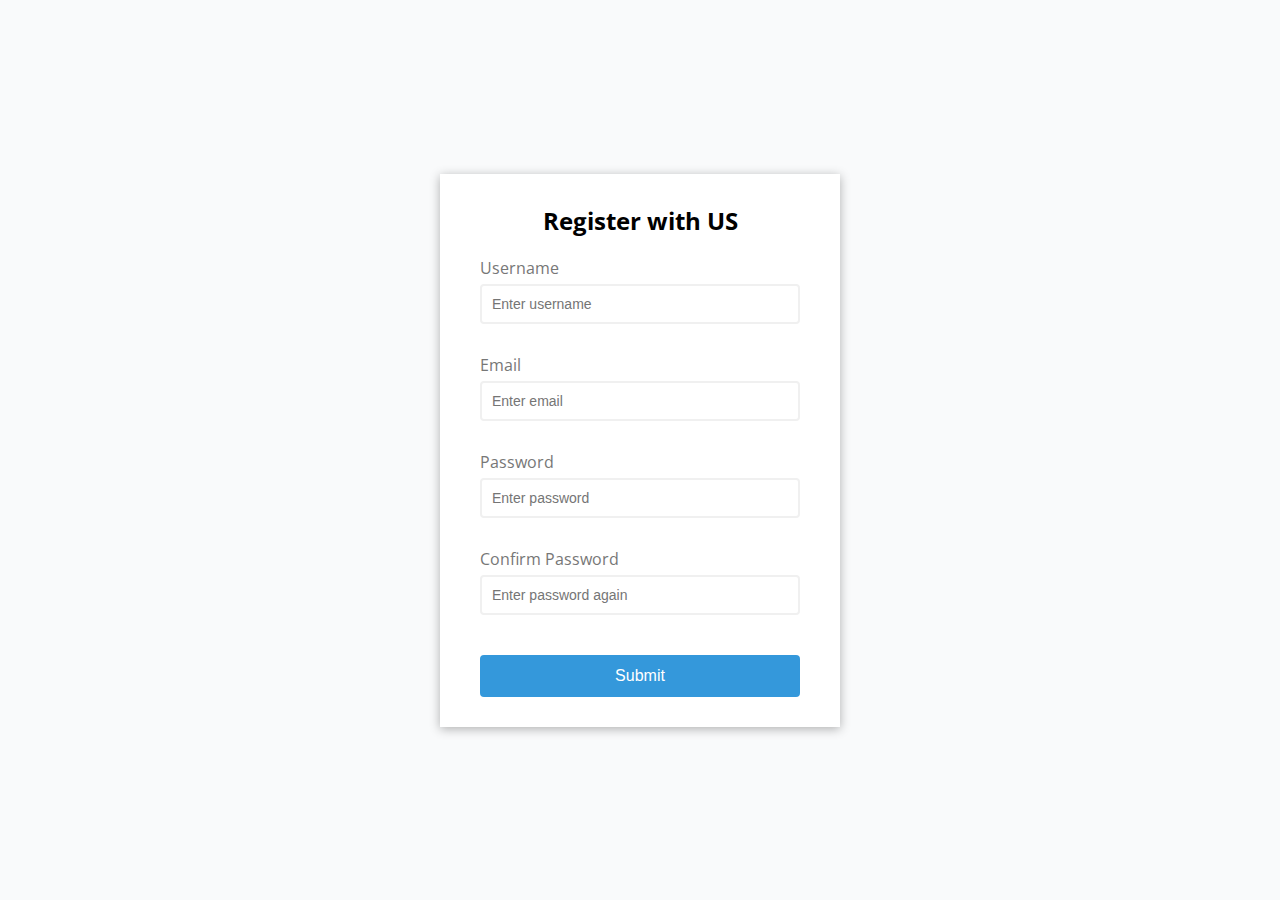
<file: 01_form_validator/index.html>
<!DOCTYPE html>
<html lang="en">
  <head>
    <meta charset="UTF-8" />
    <meta http-equiv="X-UA-Compatible" content="IE=edge" />
    <meta name="viewport" content="width=device-width, initial-scale=1.0" />
    <link rel="stylesheet" href="style.css" />
    <title>Form Validator</title>
  </head>
  <body>
    <div class="container">
      <form id="form" class="form">
        <h2>Register with US</h2>
        <div class="form-control">
          <label for="username">Username</label>
          <input type="text" id="username" placeholder="Enter username" />
          <small>Error message</small>
        </div>
        <div class="form-control">
          <label for="email">Email</label>
          <input type="text" id="email" placeholder="Enter email" />
          <small>Error message</small>
        </div>
        <div class="form-control">
          <label for="password">Password</label>
          <input type="password" id="password" placeholder="Enter password" />
          <small>Error message</small>
        </div>
        <div class="form-control">
          <label for="password2">Confirm Password</label>
          <input
            type="password"
            id="password2"
            placeholder="Enter password again"
          />
          <small>Error message</small>
        </div>
        <button type="submit">Submit</button>
      </form>
    </div>

    <script src="script.js"></script>
  </body>
</html>
</file>
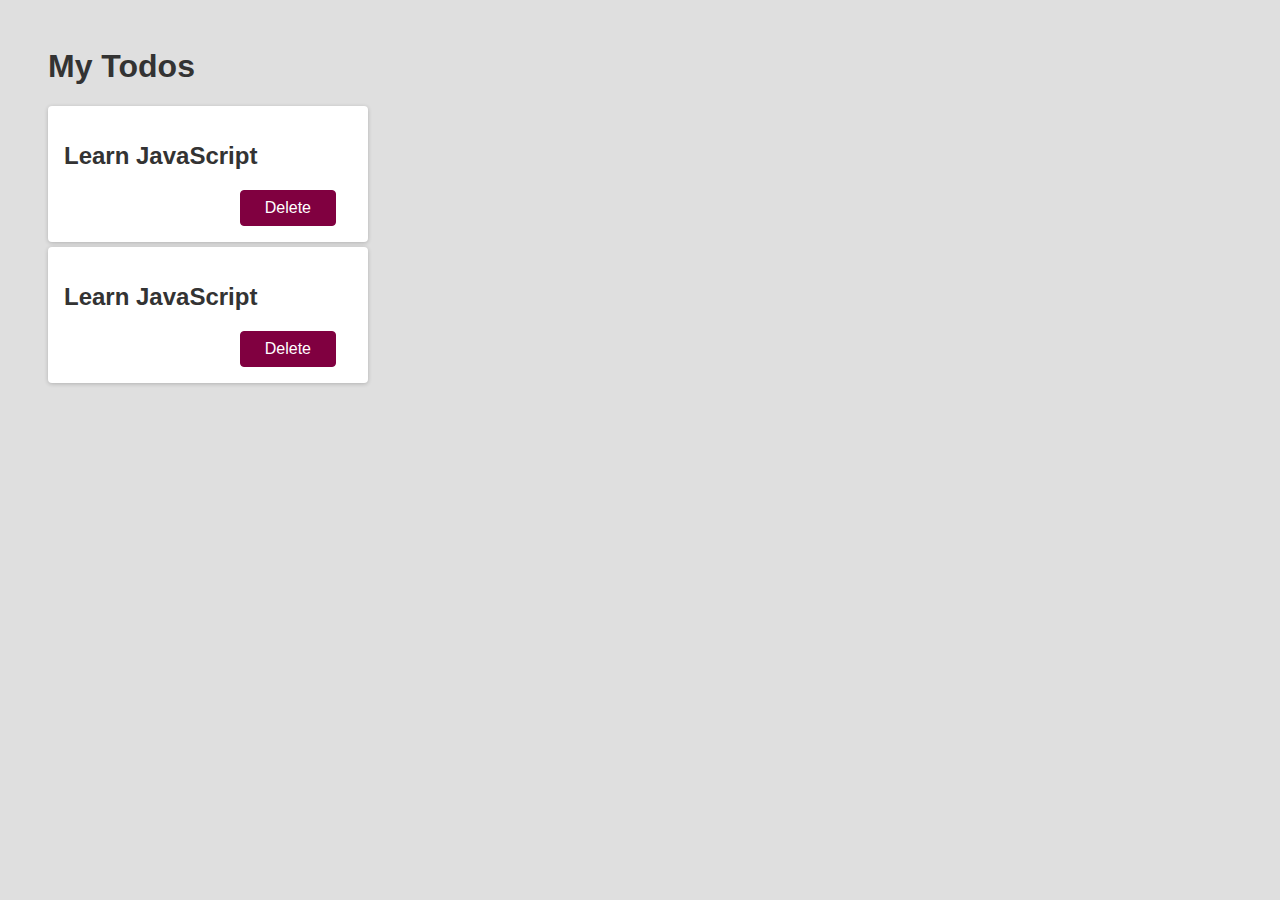
<file: 02_todo_app/index.html>
<!DOCTYPE html>
<html lang="en">
  <head>
    <meta charset="UTF-8" />
    <meta http-equiv="X-UA-Compatible" content="IE=edge" />
    <meta name="viewport" content="width=device-width, initial-scale=1.0" />
    <link rel="stylesheet" href="styles.css" />
    <title>Todo JavaScript</title>
  </head>
  <body>
    <h1>My Todos</h1>
    <div class="card">
      <h2>Learn JavaScript</h2>
      <div class="actions">
        <button class="btn">Delete</button>
      </div>
    </div>

    <div class="card">
      <h2>Learn JavaScript</h2>
      <div class="actions">
        <button class="btn">Delete</button>
      </div>
    </div>

    <script src="./script.js" defer></script>
  </body>
</html>
</file>
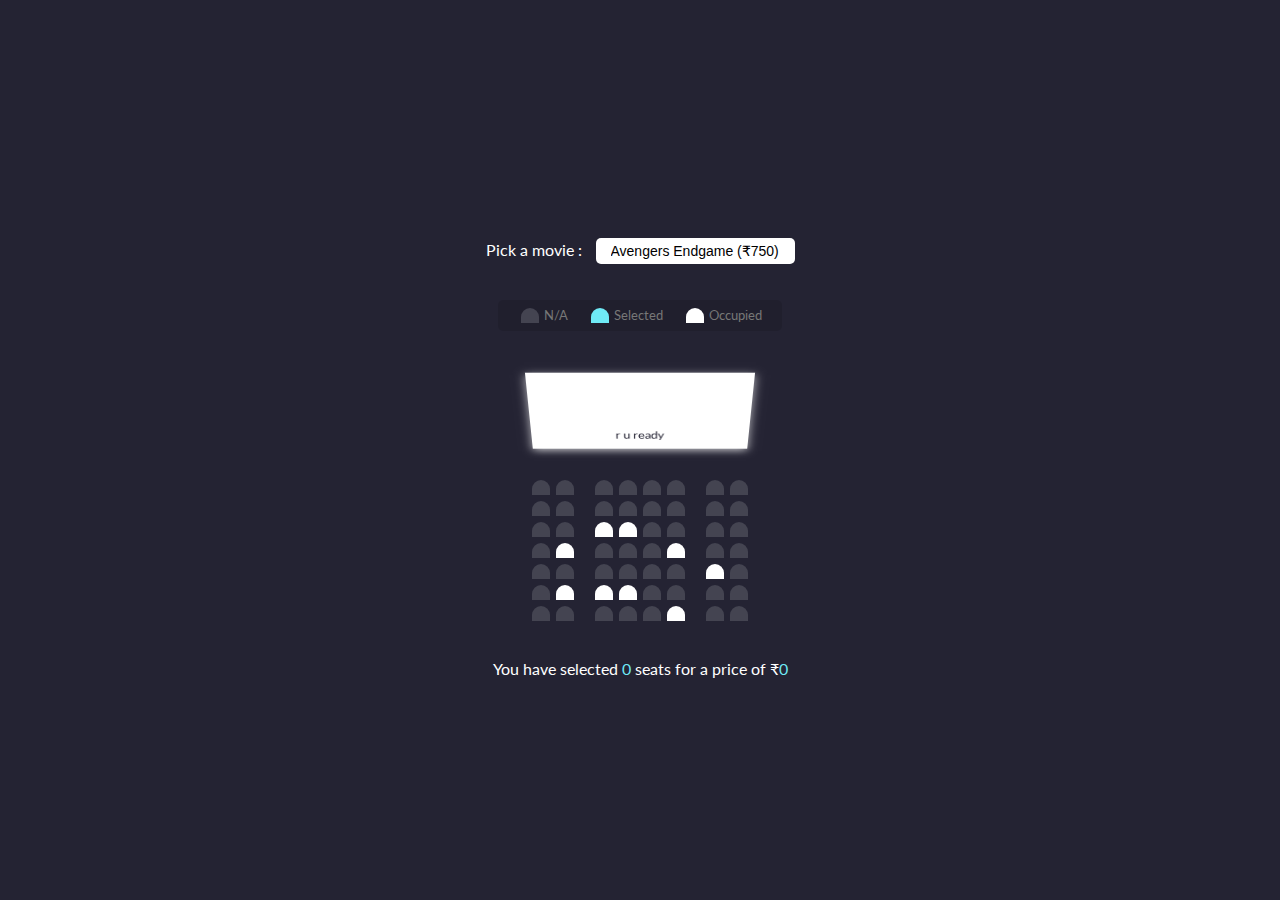
<file: 03_movie_seat_booking/index.html>
<!DOCTYPE html>
<html lang="en">
  <head>
    <meta charset="UTF-8" />
    <meta http-equiv="X-UA-Compatible" content="IE=edge" />
    <meta name="viewport" content="width=device-width, initial-scale=1.0" />
    <link rel="stylesheet" href="style.css" />
    <title>Movie Seat Booking</title>
  </head>
  <body>
    <div class="movie-container">
      <label>Pick a movie : </label>
      <select id="movie">
        <option value="750">Avengers Endgame (₹750)</option>
        <option value="550">Superman (₹550)</option>
        <option value="350">Joker (₹350)</option>
        <option value="900">Infinity War (₹900)</option>
      </select>
    </div>

    <ul class="showcase">
      <li>
        <div class="seat"></div>
        <small>N/A</small>
      </li>
      <li>
        <div class="seat selected"></div>
        <small>Selected</small>
      </li>
      <li>
        <div class="seat occupied"></div>
        <small>Occupied</small>
      </li>
    </ul>

    <div class="container">
      <div class="screen">
        <small>r u ready</small>
      </div>

      <div class="row">
        <div class="seat"></div>
        <div class="seat"></div>
        <div class="seat"></div>
        <div class="seat"></div>
        <div class="seat"></div>
        <div class="seat"></div>
        <div class="seat"></div>
        <div class="seat"></div>
      </div>
      <div class="row">
        <div class="seat"></div>
        <div class="seat"></div>
        <div class="seat"></div>
        <div class="seat"></div>
        <div class="seat"></div>
        <div class="seat"></div>
        <div class="seat"></div>
        <div class="seat"></div>
      </div>
      <div class="row">
        <div class="seat"></div>
        <div class="seat"></div>
        <div class="seat occupied"></div>
        <div class="seat occupied"></div>
        <div class="seat"></div>
        <div class="seat"></div>
        <div class="seat"></div>
        <div class="seat"></div>
      </div>
      <div class="row">
        <div class="seat"></div>
        <div class="seat occupied"></div>
        <div class="seat"></div>
        <div class="seat"></div>
        <div class="seat"></div>
        <div class="seat occupied"></div>
        <div class="seat"></div>
        <div class="seat"></div>
      </div>
      <div class="row">
        <div class="seat"></div>
        <div class="seat"></div>
        <div class="seat"></div>
        <div class="seat"></div>
        <div class="seat"></div>
        <div class="seat"></div>
        <div class="seat occupied"></div>
        <div class="seat"></div>
      </div>
      <div class="row">
        <div class="seat"></div>
        <div class="seat occupied"></div>
        <div class="seat occupied"></div>
        <div class="seat occupied"></div>
        <div class="seat"></div>
        <div class="seat"></div>
        <div class="seat"></div>
        <div class="seat"></div>
      </div>
      <div class="row">
        <div class="seat"></div>
        <div class="seat"></div>
        <div class="seat"></div>
        <div class="seat"></div>
        <div class="seat"></div>
        <div class="seat occupied"></div>
        <div class="seat"></div>
        <div class="seat"></div>
      </div>
    </div>

    <p class="text">
      You have selected
      <span id="count">0</span>
      seats for a price of ₹<span id="total">0</span>
    </p>

    <script src="script.js"></script>
  </body>
</html>
</file>
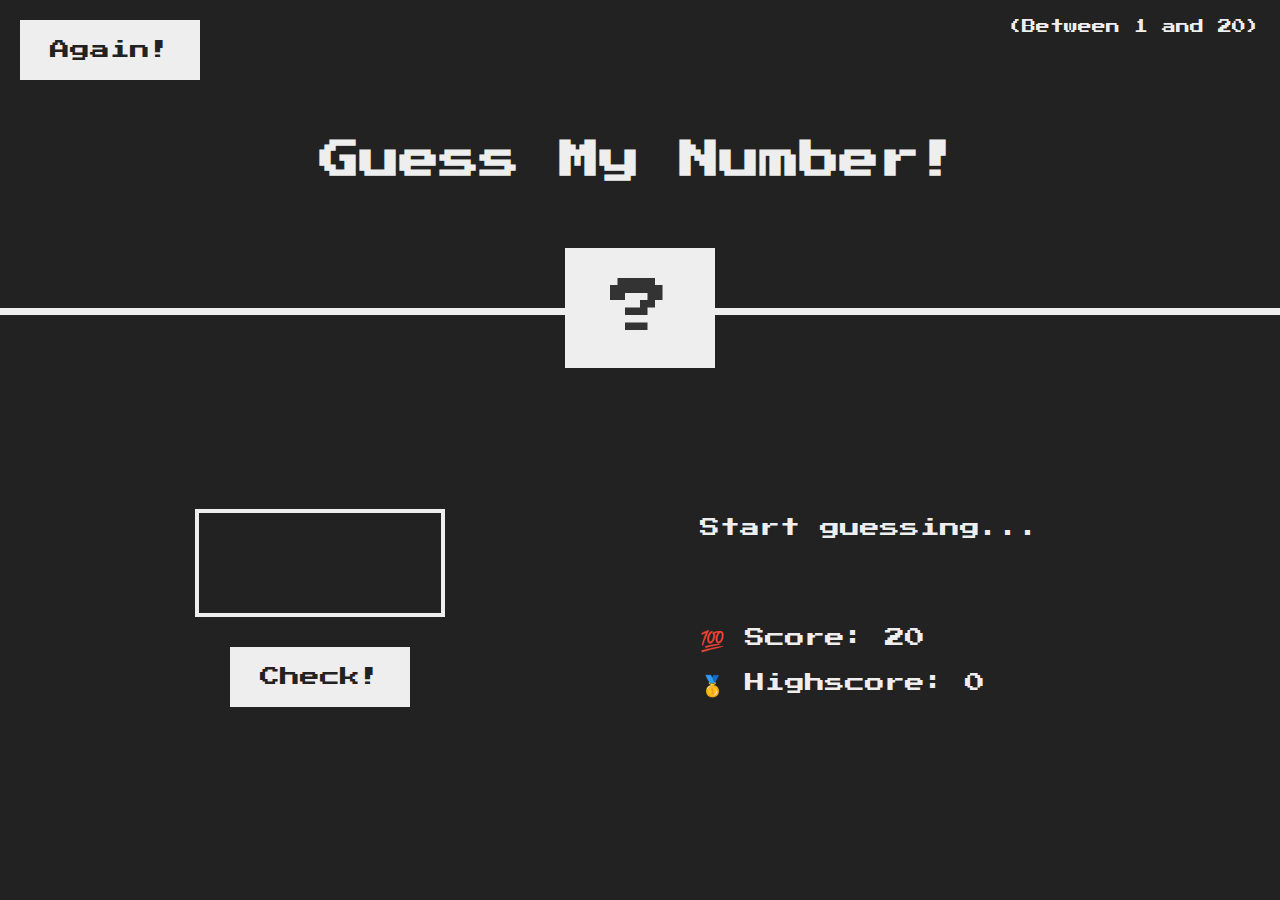
<file: 04_guess_my_number/index.html>
<!DOCTYPE html>
<html lang="en">
  <head>
    <meta charset="UTF-8" />
    <meta name="viewport" content="width=device-width, initial-scale=1.0" />
    <meta http-equiv="X-UA-Compatible" content="ie=edge" />
    <link rel="stylesheet" href="style.css" />
    <title>Guess My Number!</title>
  </head>
  <body>
    <header>
      <h1>Guess My Number!</h1>
      <p class="between">(Between 1 and 20)</p>
      <button class="btn again">Again!</button>
      <div class="number">?</div>
    </header>
    <main>
      <section class="left">
        <input type="number" class="guess" />
        <button class="btn check">Check!</button>
      </section>
      <section class="right">
        <p class="message">Start guessing...</p>
        <p class="label-score">💯 Score: <span class="score">20</span></p>
        <p class="label-highscore">
          🥇 Highscore: <span class="highscore">0</span>
        </p>
      </section>
    </main>
    <script src="script.js"></script>
  </body>
</html>
</file>
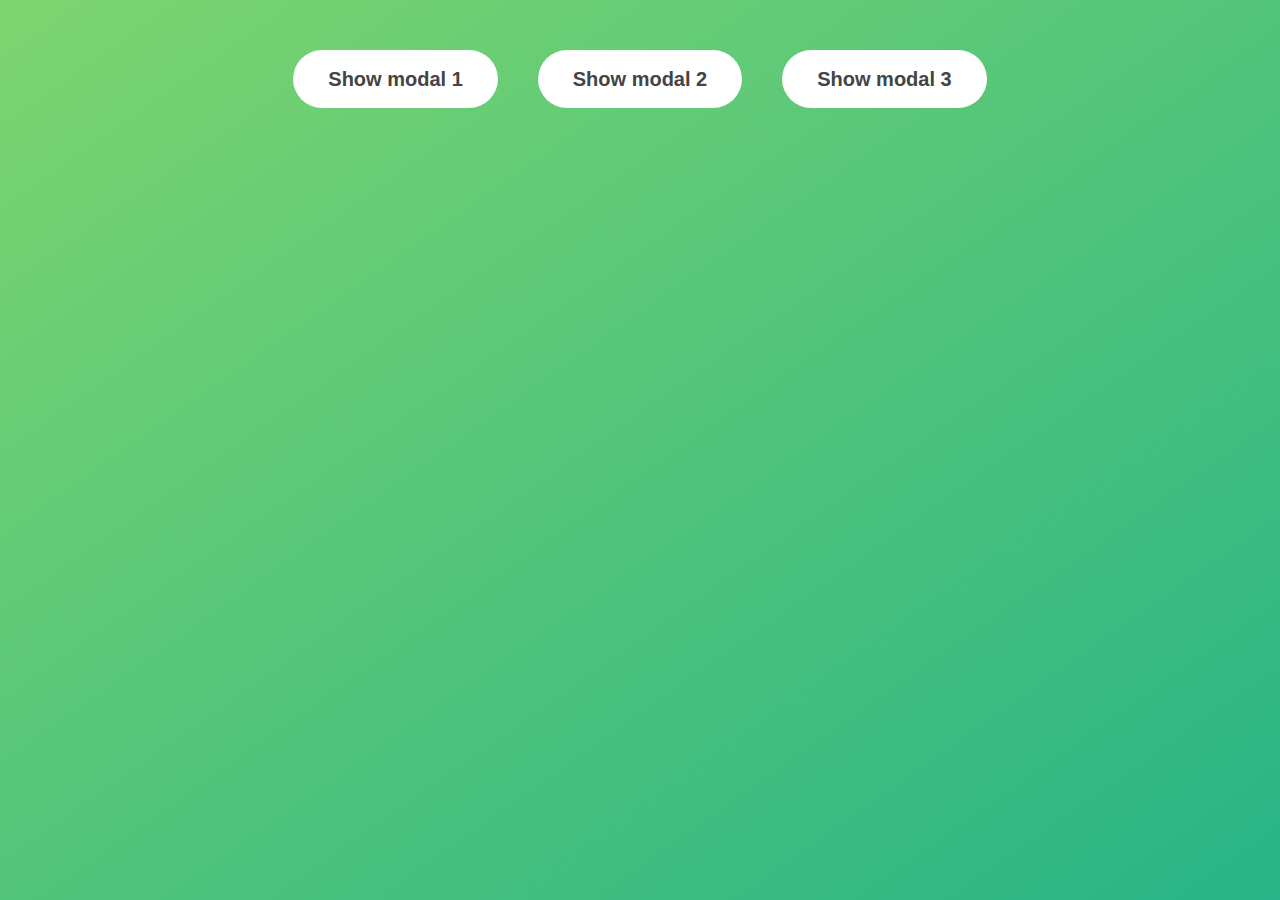
<file: 05_Modal/index.html>
<!DOCTYPE html>
<html lang="en">
  <head>
    <meta charset="UTF-8" />
    <meta name="viewport" content="width=device-width, initial-scale=1.0" />
    <meta http-equiv="X-UA-Compatible" content="ie=edge" />
    <link rel="stylesheet" href="style.css" />
    <title>Modal window</title>
  </head>
  <body>
    <button class="show-modal">Show modal 1</button>
    <button class="show-modal">Show modal 2</button>
    <button class="show-modal">Show modal 3</button>

    <div class="modal hidden">
      <button class="close-modal">&times;</button>
      <h1>I'm a modal window 😍</h1>
      <p>
        Lorem ipsum dolor sit amet, consectetur adipisicing elit, sed do eiusmod
        tempor incididunt ut labore et dolore magna aliqua. Ut enim ad minim
        veniam, quis nostrud exercitation ullamco laboris nisi ut aliquip ex ea
        commodo consequat. Duis aute irure dolor in reprehenderit in voluptate
        velit esse cillum dolore eu fugiat nulla pariatur. Excepteur sint
        occaecat cupidatat non proident, sunt in culpa qui officia deserunt
        mollit anim id est laborum.
      </p>
    </div>
    <div class="overlay hidden"></div>

    <script src="script.js"></script>
  </body>
</html>
</file>
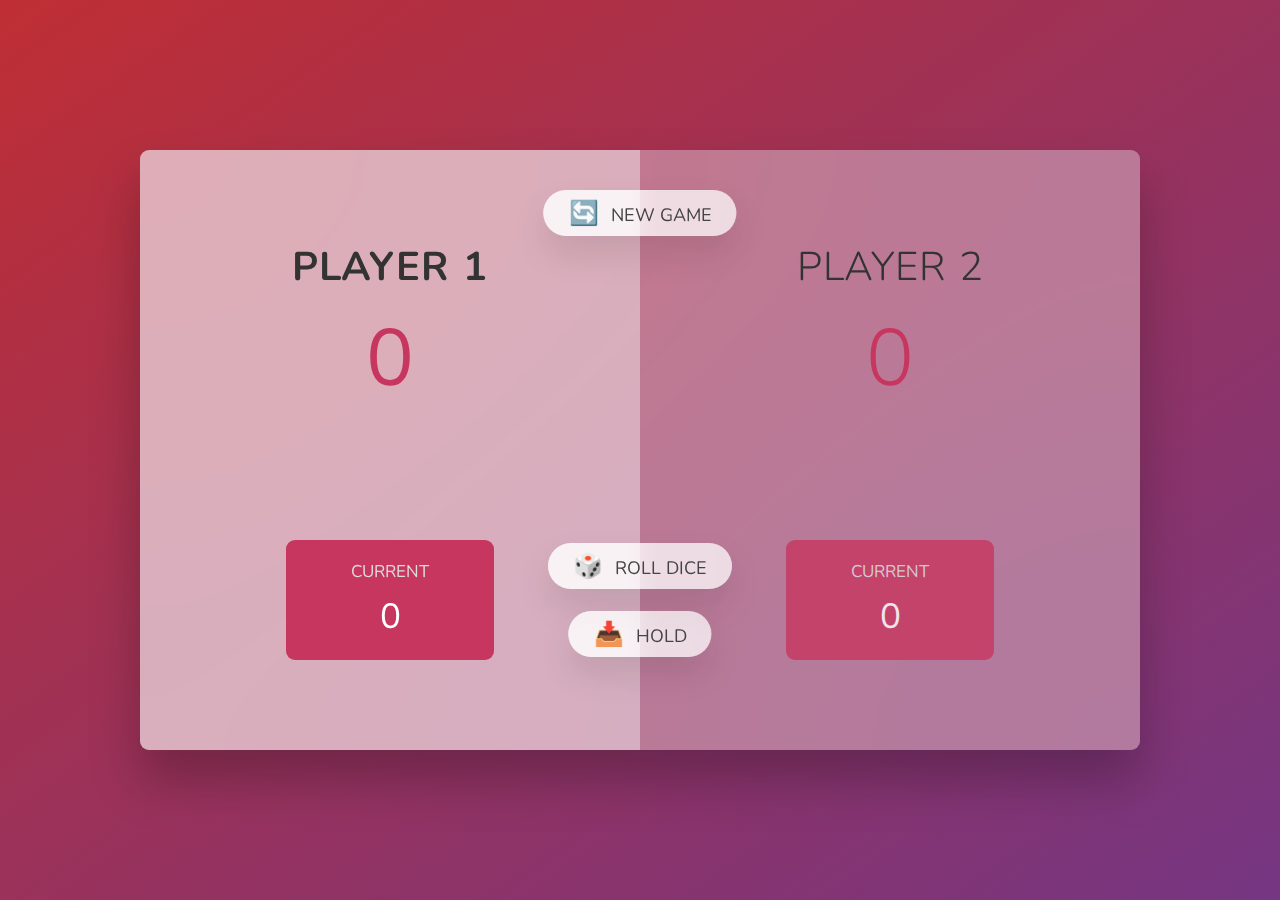
<file: 06_pig_game/index.html>
<!DOCTYPE html>
<html lang="en">
  <head>
    <meta charset="UTF-8" />
    <meta name="viewport" content="width=device-width, initial-scale=1.0" />
    <meta http-equiv="X-UA-Compatible" content="ie=edge" />
    <link rel="stylesheet" href="style.css" />
    <title>Pig Game</title>
  </head>
  <body>
    <main>
      <section class="player player--0 player--active">
        <h2 class="name" id="name--0">Player 1</h2>
        <p class="score" id="score--0">43</p>
        <div class="current">
          <p class="current-label">Current</p>
          <p class="current-score" id="current--0">0</p>
        </div>
      </section>
      <section class="player player--1">
        <h2 class="name" id="name--1">Player 2</h2>
        <p class="score" id="score--1">24</p>
        <div class="current">
          <p class="current-label">Current</p>
          <p class="current-score" id="current--1">0</p>
        </div>
      </section>

      <img src="dice-5.png" alt="Playing dice" class="dice" />
      <button class="btn btn--new">🔄 New game</button>
      <button class="btn btn--roll">🎲 Roll dice</button>
      <button class="btn btn--hold">📥 Hold</button>
    </main>
    <script src="script.js"></script>
  </body>
</html>
</file>
<file: 01_form_validator/style.css>
@import url("https://fonts.googleapis.com/css?family=Open+Sans&display=swap");

:root {
  --success-color: #2ecc71;
  --error-color: #e74c3c;
}

* {
  box-sizing: border-box;
}

body {
  background-color: #f9fafb;
  font-family: "Open Sans", sans-serif;
  display: flex;
  align-items: center;
  justify-content: center;
  min-height: 100vh;
  margin: 0;
}

.container {
  background-color: #fff;
  border: 5px;
  box-shadow: 0 2px 10px rgba(0, 0, 0, 0.3);
  width: 400px;
}

h2 {
  text-align: center;
  margin: 0 0 20px;
}

.form {
  padding: 30px 40px;
}

.form-control {
  margin-bottom: 10px;
  padding-bottom: 20px;
  position: relative;
}

.form-control label {
  color: #777;
  display: block;
  margin-bottom: 5px;
}

.form-control input {
  border: 2px solid #f0f0f0;
  border-radius: 4px;
  display: block;
  width: 100%;
  padding: 10px;
  font-size: 14px;
}

.form-control input:focus {
  outline: 0;
  border-color: #777;
}

.form-control.success input {
  border-color: var(--success-color);
}

.form-control.error input {
  border-color: var(--error-color);
}

.form-control small {
  color: var(--error-color);
  position: absolute;
  bottom: 0;
  left: 0;
  visibility: hidden;
}

.form-control.error small {
  visibility: visible;
}

.form button {
  cursor: pointer;
  background-color: #3498db;
  border: 2px solid #3498db;
  border-radius: 4px;
  color: #fff;
  display: block;
  font-size: 16px;
  padding: 10px;
  margin-top: 20px;
  width: 100%;
}
</file>
<file: 02_todo_app/styles.css>
* {
  box-sizing: border-box;
}

body {
  font-family: sans-serif;
  margin: 3rem;
  background-color: #dfdfdf;
}

h1,
h2 {
  color: #333333;
}

.btn {
  font: inherit;
  padding: 0.5rem 1.5rem;
  cursor: pointer;
  border-radius: 4px;
  background-color: #800040;
  color: white;
  border: 1px solid #800040;
  margin: 0 1rem;
}

.btn:hover {
  background-color: #9c1458;
  border-color: #9c1458;
}

.btn--alt {
  background-color: transparent;
  color: #800040;
}

.btn--alt:hover {
  background-color: #f8dae9;
}

.card {
  background-color: white;
  border-radius: 4px;
  box-shadow: 0 1px 4px rgba(0, 0, 0, 0.2);
  padding: 1rem;
  width: 20rem;
  margin-top: 5px;
}

.actions {
  text-align: right;
}

.modal {
  box-shadow: 0 1px 4px rgba(0, 0, 0, 0.2);
  border-radius: 6px;
  background-color: white;
  padding: 1rem;
  text-align: center;
  width: 30rem;
  z-index: 10;
  position: fixed;
  top: 20vh;
  left: calc(50% - 15rem);
}

.backdrop {
  position: fixed;
  z-index: 1;
  background-color: rgba(0, 0, 0, 0.75);
  width: 100%;
  height: 100vh;
  top: 0;
  left: 0;
}
</file>
<file: 03_movie_seat_booking/style.css>
@import url("https://fonts.googleapis.com/css2?family=Lato:wght@300&display=swap");

* {
  box-sizing: border-box;
}

body {
  background-color: #242333;
  color: #fff;
  display: flex;
  flex-direction: column;
  align-items: center;
  justify-content: center;
  height: 100vh;
  font-family: "Lato", sans-serif;
  margin: 0;
}

.movie-container {
  margin: 20px 0;
}

.movie-container select {
  background-color: #fff;
  border: 0;
  border-radius: 5px;
  font-size: 14px;
  margin-left: 10px;
  padding: 5px 15px 5px 15px;
  -moz-appearance: none;
  -webkit-appearance: none;
  appearance: none;
}

.container {
  perspective: 1000px;
  margin-bottom: 30px;
}

.seat {
  background-color: #444451;
  height: 15px;
  width: 18px;
  margin: 3px;
  border-top-left-radius: 10px;
  border-top-right-radius: 10px;
}

.seat.selected {
  background-color: #6feaf6;
}

.seat.occupied {
  background-color: #fff;
}

.seat:nth-of-type(2) {
  margin-right: 18px;
}

.seat:nth-last-of-type(3) {
  margin-right: 18px;
}

.seat:not(.occupied):hover {
  cursor: pointer;
  transform: scale(1.2);
}

.showcase .seat:not(.occupied):hover {
  cursor: default;
  transform: scale(1);
}

.showcase {
  background: rgba(0, 0, 0, 0.1);
  padding: 5px 10px;
  border-radius: 5px;
  color: #777;
  list-style-type: none;
  display: flex;
  justify-content: space-between;
}

.showcase li {
  display: flex;
  align-items: center;
  justify-content: center;
  margin: 0 10px;
}

.showcase li small {
  margin-left: 2px;
}

.row {
  display: flex;
}

.screen {
  background-color: #fff;
  height: 100px;
  width: 100%;
  margin: 15px 0;
  transform: rotateX(-45deg);
  box-shadow: 0 3px 10px rgba(255, 255, 255, 0.7);
}

.screen small {
  display: flex;
  align-items: center;
  justify-content: center;
  height: 18vh;
  color: #242333;
}

p.text {
  margin: 5px 0;
}

p.text span {
  color: #6feaf6;
}
</file>
<file: 04_guess_my_number/style.css>
@import url('https://fonts.googleapis.com/css?family=Press+Start+2P&display=swap');

* {
  margin: 0;
  padding: 0;
  box-sizing: inherit;
}

html {
  font-size: 62.5%;
  box-sizing: border-box;
}

body {
  font-family: 'Press Start 2P', sans-serif;
  color: #eee;
  background-color: #222;
  /* background-color: #60b347; */
}

/* LAYOUT */
header {
  position: relative;
  height: 35vh;
  border-bottom: 7px solid #eee;
}

main {
  height: 65vh;
  color: #eee;
  display: flex;
  align-items: center;
  justify-content: space-around;
}

.left {
  width: 52rem;
  display: flex;
  flex-direction: column;
  align-items: center;
}

.right {
  width: 52rem;
  font-size: 2rem;
}

/* ELEMENTS STYLE */
h1 {
  font-size: 4rem;
  text-align: center;
  position: absolute;
  width: 100%;
  top: 52%;
  left: 50%;
  transform: translate(-50%, -50%);
}

.number {
  background: #eee;
  color: #333;
  font-size: 6rem;
  width: 15rem;
  padding: 3rem 0rem;
  text-align: center;
  position: absolute;
  bottom: 0;
  left: 50%;
  transform: translate(-50%, 50%);
}

.between {
  font-size: 1.4rem;
  position: absolute;
  top: 2rem;
  right: 2rem;
}

.again {
  position: absolute;
  top: 2rem;
  left: 2rem;
}

.guess {
  background: none;
  border: 4px solid #eee;
  font-family: inherit;
  color: inherit;
  font-size: 5rem;
  padding: 2.5rem;
  width: 25rem;
  text-align: center;
  display: block;
  margin-bottom: 3rem;
}

.btn {
  border: none;
  background-color: #eee;
  color: #222;
  font-size: 2rem;
  font-family: inherit;
  padding: 2rem 3rem;
  cursor: pointer;
}

.btn:hover {
  background-color: #ccc;
}

.message {
  margin-bottom: 8rem;
  height: 3rem;
}

.label-score {
  margin-bottom: 2rem;
}
</file>
<file: 05_Modal/style.css>
* {
  margin: 0;
  padding: 0;
  box-sizing: inherit;
}

html {
  font-size: 62.5%;
  box-sizing: border-box;
}

body {
  font-family: sans-serif;
  color: #333;
  line-height: 1.5;
  height: 100vh;
  position: relative;
  display: flex;
  align-items: flex-start;
  justify-content: center;
  background: linear-gradient(to top left, #28b487, #7dd56f);
}

.show-modal {
  font-size: 2rem;
  font-weight: 600;
  padding: 1.75rem 3.5rem;
  margin: 5rem 2rem;
  border: none;
  background-color: #fff;
  color: #444;
  border-radius: 10rem;
  cursor: pointer;
}

.close-modal {
  position: absolute;
  top: 1.2rem;
  right: 2rem;
  font-size: 5rem;
  color: #333;
  cursor: pointer;
  border: none;
  background: none;
}

h1 {
  font-size: 2.5rem;
  margin-bottom: 2rem;
}

p {
  font-size: 1.8rem;
}

/* -------------------------- */
/* CLASSES TO MAKE MODAL WORK */
.hidden {
  display: none;
}

.modal {
  position: absolute;
  top: 50%;
  left: 50%;
  transform: translate(-50%, -50%);
  width: 70%;

  background-color: white;
  padding: 6rem;
  border-radius: 5px;
  box-shadow: 0 3rem 5rem rgba(0, 0, 0, 0.3);
  z-index: 10;
}

.overlay {
  position: absolute;
  top: 0;
  left: 0;
  width: 100%;
  height: 100%;
  background-color: rgba(0, 0, 0, 0.6);
  backdrop-filter: blur(3px);
  z-index: 5;
}
</file>
<file: 06_pig_game/style.css>
@import url('https://fonts.googleapis.com/css2?family=Nunito&display=swap');

* {
  margin: 0;
  padding: 0;
  box-sizing: inherit;
}

html {
  font-size: 62.5%;
  box-sizing: border-box;
}

body {
  font-family: 'Nunito', sans-serif;
  font-weight: 400;
  height: 100vh;
  color: #333;
  background-image: linear-gradient(to top left, #753682 0%, #bf2e34 100%);
  display: flex;
  align-items: center;
  justify-content: center;
}

/* LAYOUT */
main {
  position: relative;
  width: 100rem;
  height: 60rem;
  background-color: rgba(255, 255, 255, 0.35);
  backdrop-filter: blur(200px);
  filter: blur();
  box-shadow: 0 3rem 5rem rgba(0, 0, 0, 0.25);
  border-radius: 9px;
  overflow: hidden;
  display: flex;
}

.player {
  flex: 50%;
  padding: 9rem;
  display: flex;
  flex-direction: column;
  align-items: center;
  transition: all 0.75s;
}

/* ELEMENTS */
.name {
  position: relative;
  font-size: 4rem;
  text-transform: uppercase;
  letter-spacing: 1px;
  word-spacing: 2px;
  font-weight: 300;
  margin-bottom: 1rem;
}

.score {
  font-size: 8rem;
  font-weight: 300;
  color: #c7365f;
  margin-bottom: auto;
}

.player--active {
  background-color: rgba(255, 255, 255, 0.4);
}
.player--active .name {
  font-weight: 700;
}
.player--active .score {
  font-weight: 400;
}

.player--active .current {
  opacity: 1;
}

.current {
  background-color: #c7365f;
  opacity: 0.8;
  border-radius: 9px;
  color: #fff;
  width: 65%;
  padding: 2rem;
  text-align: center;
  transition: all 0.75s;
}

.current-label {
  text-transform: uppercase;
  margin-bottom: 1rem;
  font-size: 1.7rem;
  color: #ddd;
}

.current-score {
  font-size: 3.5rem;
}

/* ABSOLUTE POSITIONED ELEMENTS */
.btn {
  position: absolute;
  left: 50%;
  transform: translateX(-50%);
  color: #444;
  background: none;
  border: none;
  font-family: inherit;
  font-size: 1.8rem;
  text-transform: uppercase;
  cursor: pointer;
  font-weight: 400;
  transition: all 0.2s;

  background-color: white;
  background-color: rgba(255, 255, 255, 0.6);
  backdrop-filter: blur(10px);

  padding: 0.7rem 2.5rem;
  border-radius: 50rem;
  box-shadow: 0 1.75rem 3.5rem rgba(0, 0, 0, 0.1);
}

.btn::first-letter {
  font-size: 2.4rem;
  display: inline-block;
  margin-right: 0.7rem;
}

.btn--new {
  top: 4rem;
}
.btn--roll {
  top: 39.3rem;
}
.btn--hold {
  top: 46.1rem;
}

.btn:active {
  transform: translate(-50%, 3px);
  box-shadow: 0 1rem 2rem rgba(0, 0, 0, 0.15);
}

.btn:focus {
  outline: none;
}

.dice {
  position: absolute;
  left: 50%;
  top: 16.5rem;
  transform: translateX(-50%);
  height: 10rem;
  box-shadow: 0 2rem 5rem rgba(0, 0, 0, 0.2);
}

.player--winner {
  background-color: #2f2f2f;
}

.player--winner .name {
  font-weight: 700;
  color: #c7365f;
}

.hidden {
  display: none;
}
</file>
